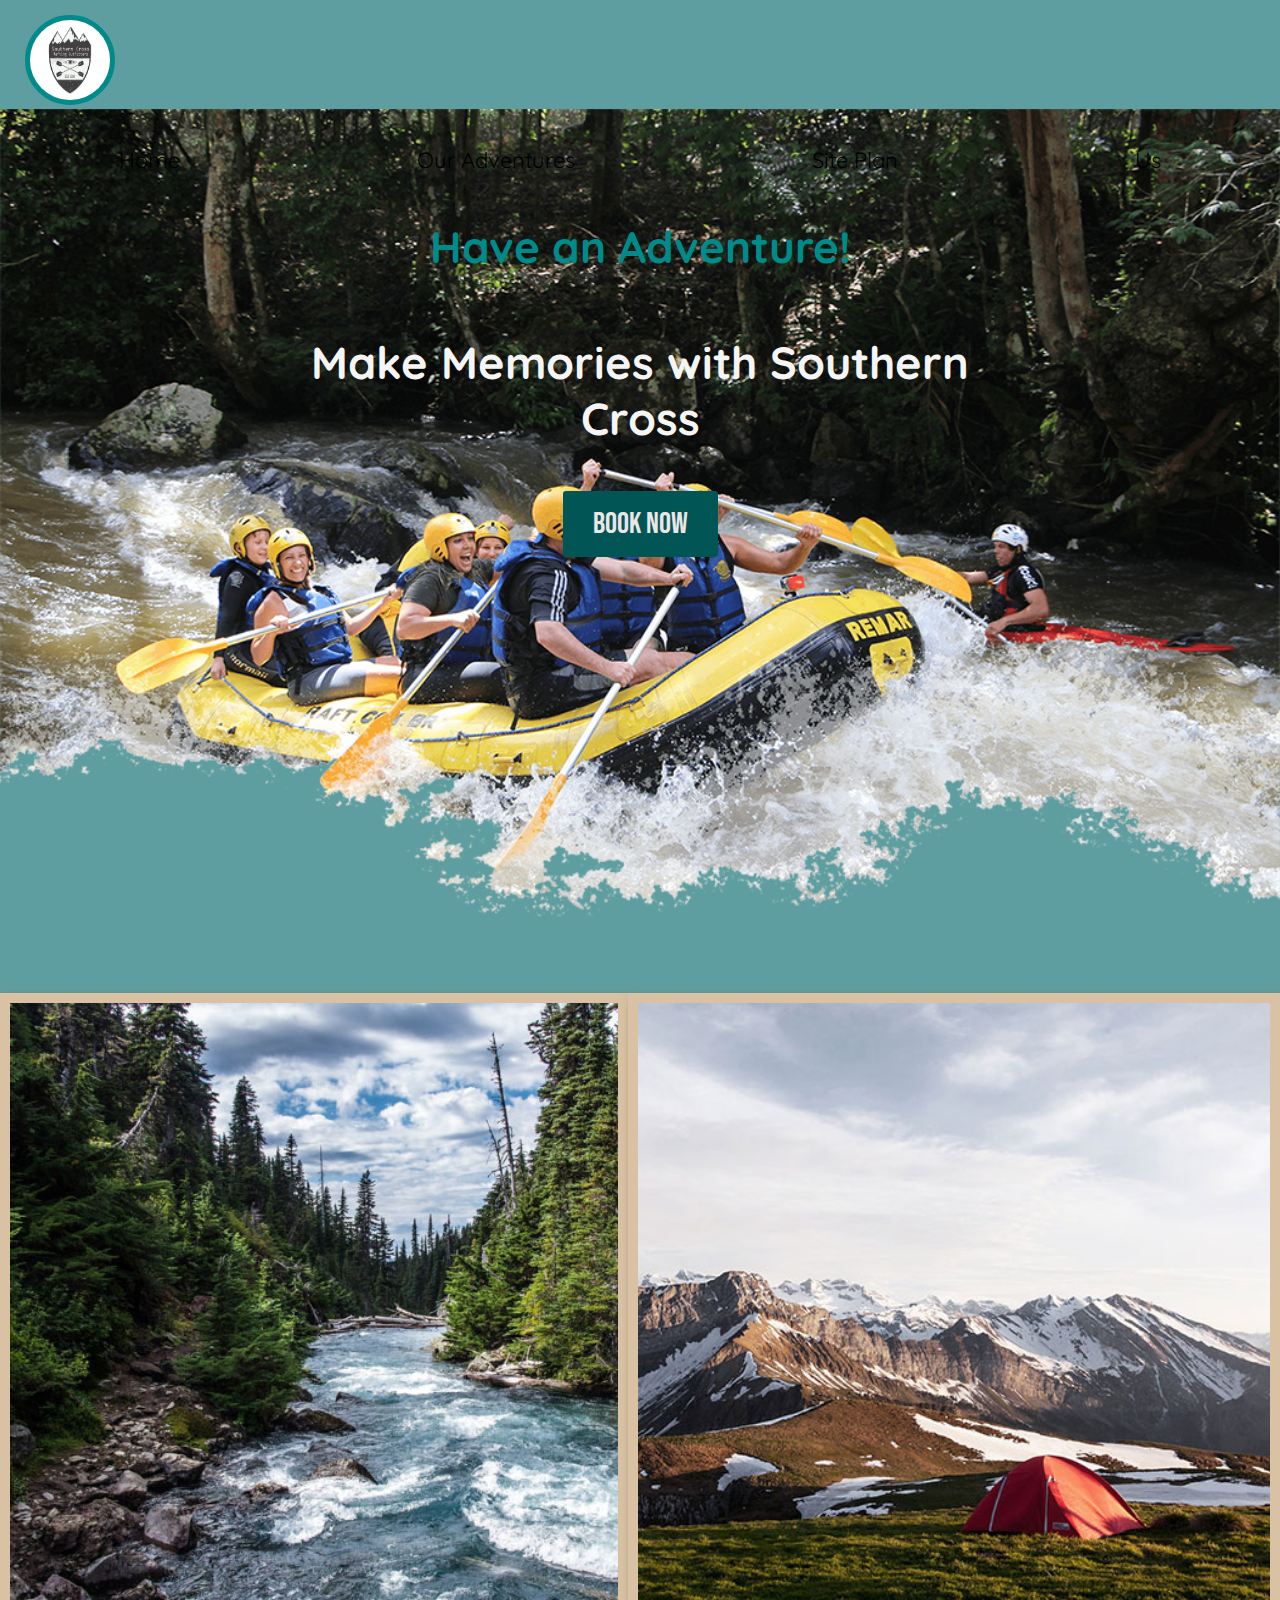
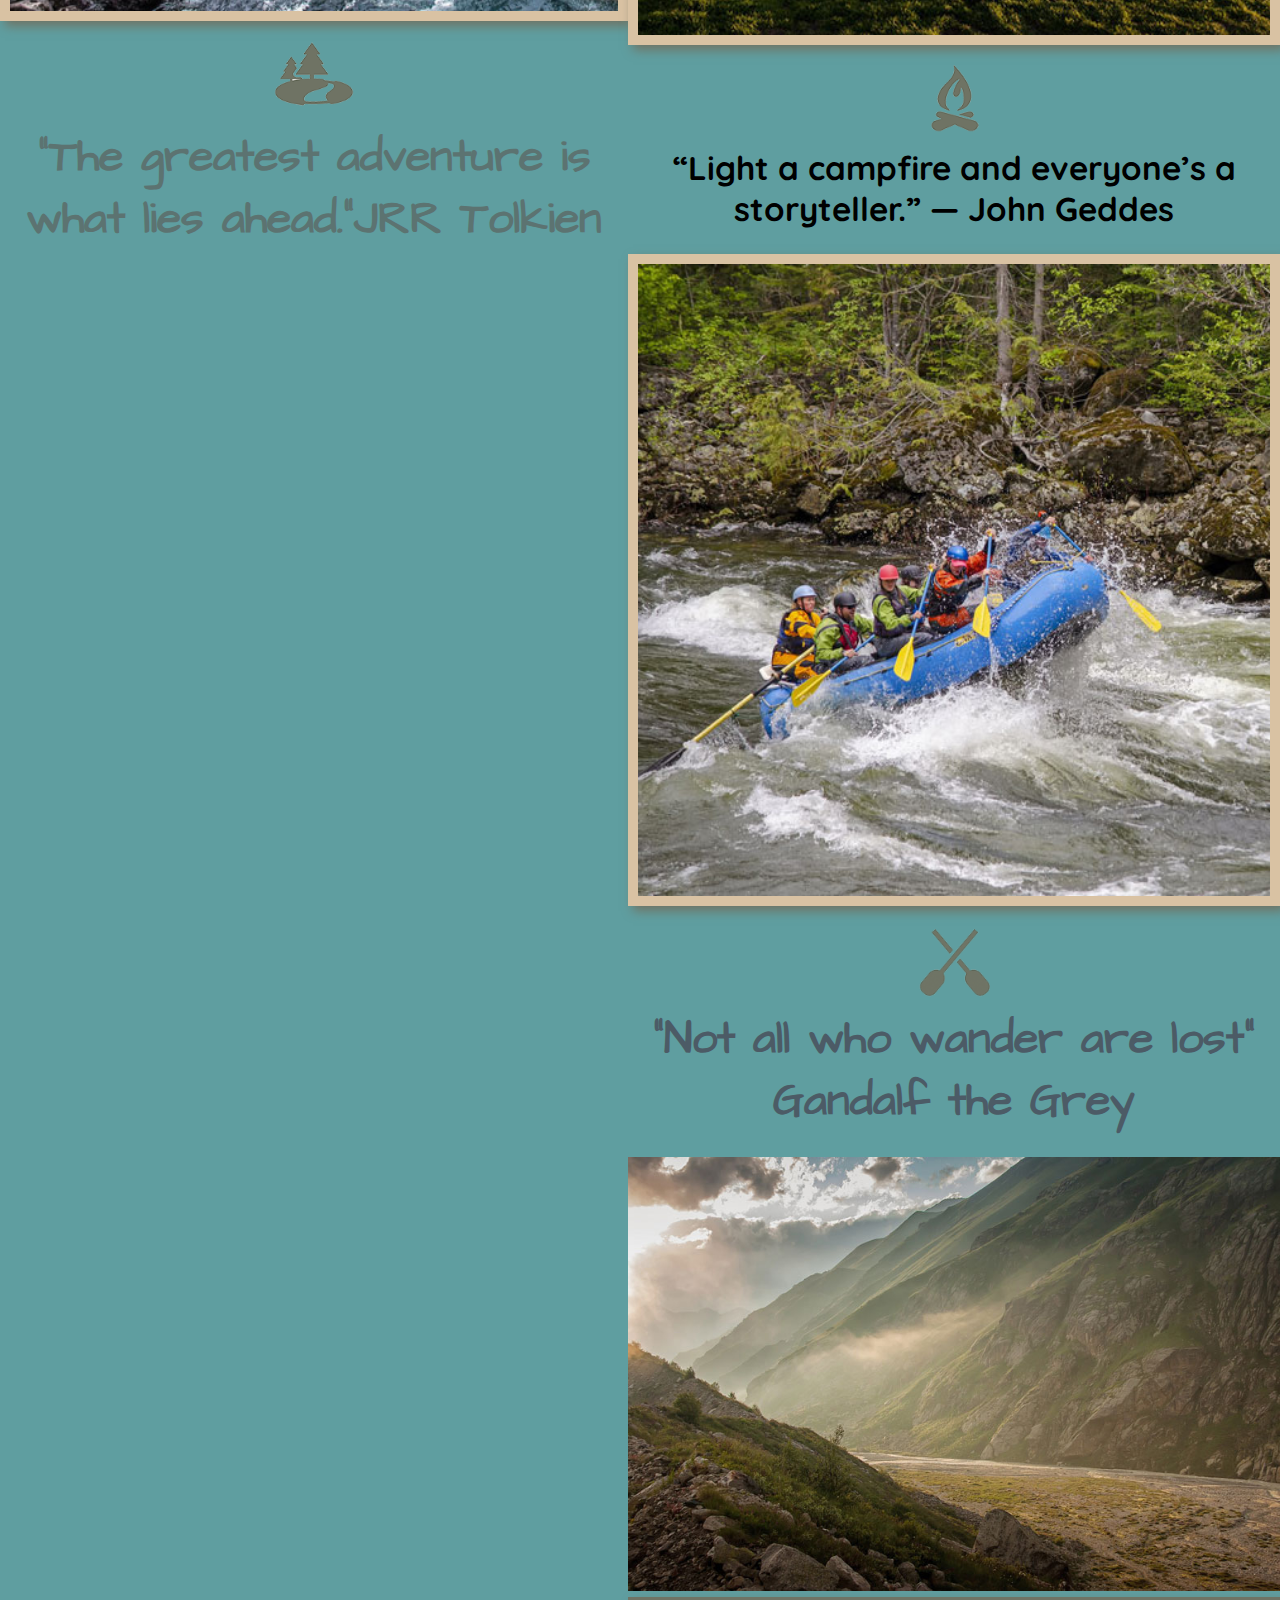
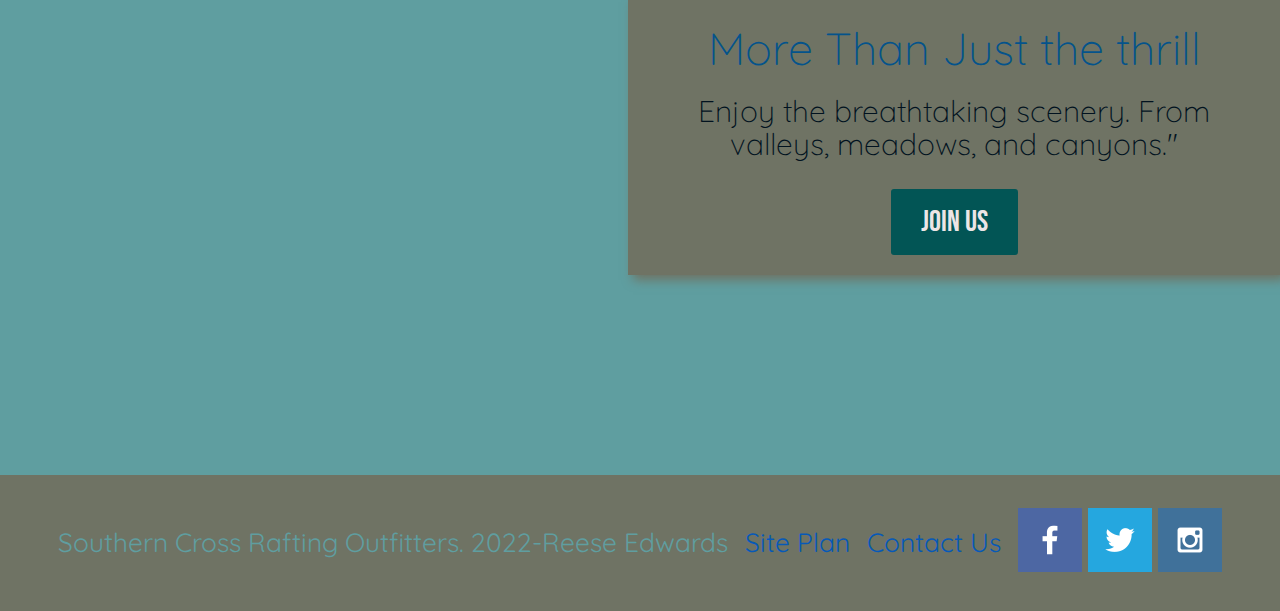
<file: index.html>
<!DOCTYPE html>
<html lang="en">
<head>
    <meta charset="UTF-8">
    <meta http-equiv="X-UA-Compatible" content="IE=edge">
    <meta name="viewport" content="width=device-width, initial-scale=1.0">
    <title>"White water rafting vacations! Southern Cross rafting outfitters  Home"</title>
    <link rel="stylesheet" href="styles/styles.css">
    <link rel="stylesheet" href=" https://fonts.googleapis.com/css?family=Cabin">
    <link rel="stylesheet" href=" https://fonts.googleapis.com/css?family=Bebas Neue">
    <link rel="stylesheet" href=" https://fonts.googleapis.com/css?family=Pacifico">
    <link rel="stylesheet" href=" https://fonts.googleapis.com/css?family=Architects Daughter">
    <link rel="stylesheet" href=" https://fonts.googleapis.com/css?family=Quicksand">
</head>
<body>
    <div id="content">

    </div>
          
    
      <header>
    
     </div>
</body> 
    <a id="logo_link", href="index.html">
    <img class="logo" src="images/Southern-cross.jpg"  alt="Southern cross logo">
    </a>
    <nav>
        <a class="nav-buttons" href="index.html">Home</a>
        <a class="nav-buttons"  href="adventures.html">Our Adventures</a>
        <a class="nav-buttons"  href="site-plan-rafting.html">Site Plan</a>
        <a class="nav-buttons" href="contactus.html">Us</a>
    </nav>
</header>
<div id="hero">
    <div id="hero-box">
        <img id="hero-img" src="images/hero.png"  alt="People enjoying rafting.">
    </div>
    
    <section id="hero-msg">
        <h1 class="home-title">Have an Adventure!</h1>
        <h4 id="make-memory-tag"> Make Memories with Southern Cross</h4>
        <div class="button-box">
            <a class="book" href="contactus.html">Book Now</a>
             </div>
        </section>
</div>
<main class="home-grid">
    <section class="rivers-card">
        <img class="card-img" src="images/rivers.jpg" alt="tent in mountains">
        <img class="icon" src="images/river_icon.png" alt="river icon">
        <h2 id="rivers-card-msg"> “The greatest adventure is what lies ahead."JRR Tolkien</h2>  
    </section>
    <section class="camping-card">
        <img class="card-img" src="images/camping.jpg" alt="tent in mountains">
        <img class="icon" src="images/fire_icon.png" alt="fire icon">
        <h2>“Light a campfire and everyone’s a storyteller.” — John Geddes</h2>
    
        <section class="rapids-card">
        <img class="card-img" src="images/rapids.jpg" alt="rafting boat">
        <img class="icon" src="images/oars.png" alt="oars icon">
        <h2 id="rapids-card-msg">"Not all who wander are lost" Gandalf the Grey</h2>
    </section>
    <div id="background>"></div>
    <img class="mountains" src="images/mountains.jpg" alt="Misty Mountains">
       <section class="msg">
            <h2 id="mountains-msg">More Than Just the thrill</h2>
            <p id="scenery-msg">Enjoy the breathtaking scenery. From valleys, meadows, and canyons."</p>
            <a class="join" href="rivers.html" >Join Us</a>  
            <!-- <a class="book" href="rivers.html" >Book Now</a>  -->
        
    </section>

</main>
<footer>
    <p>Southern Cross Rafting Outfitters. 2022-Reese Edwards</p>
    <p><a href="site-plan-rafting.html">Site Plan</a></p>
    <p><a href="contactus.html">Contact Us</a></p>
    <div class="social">
        <a href="https://facebook.com" target="_blank">
            <img src="images/facebook.png" alt="fb icon">
        </a>
        <a href="https://twitter.com" target="_blank">
            <img src="images/twitter.png" alt="twitter icon">
        </a>
        <a href="https://instagram.com" target="_blank">
            <img src="images/instagram.png" alt="twitter icon">
        </a>

    </div>
</footer>

    
</body>
</html>
</file>
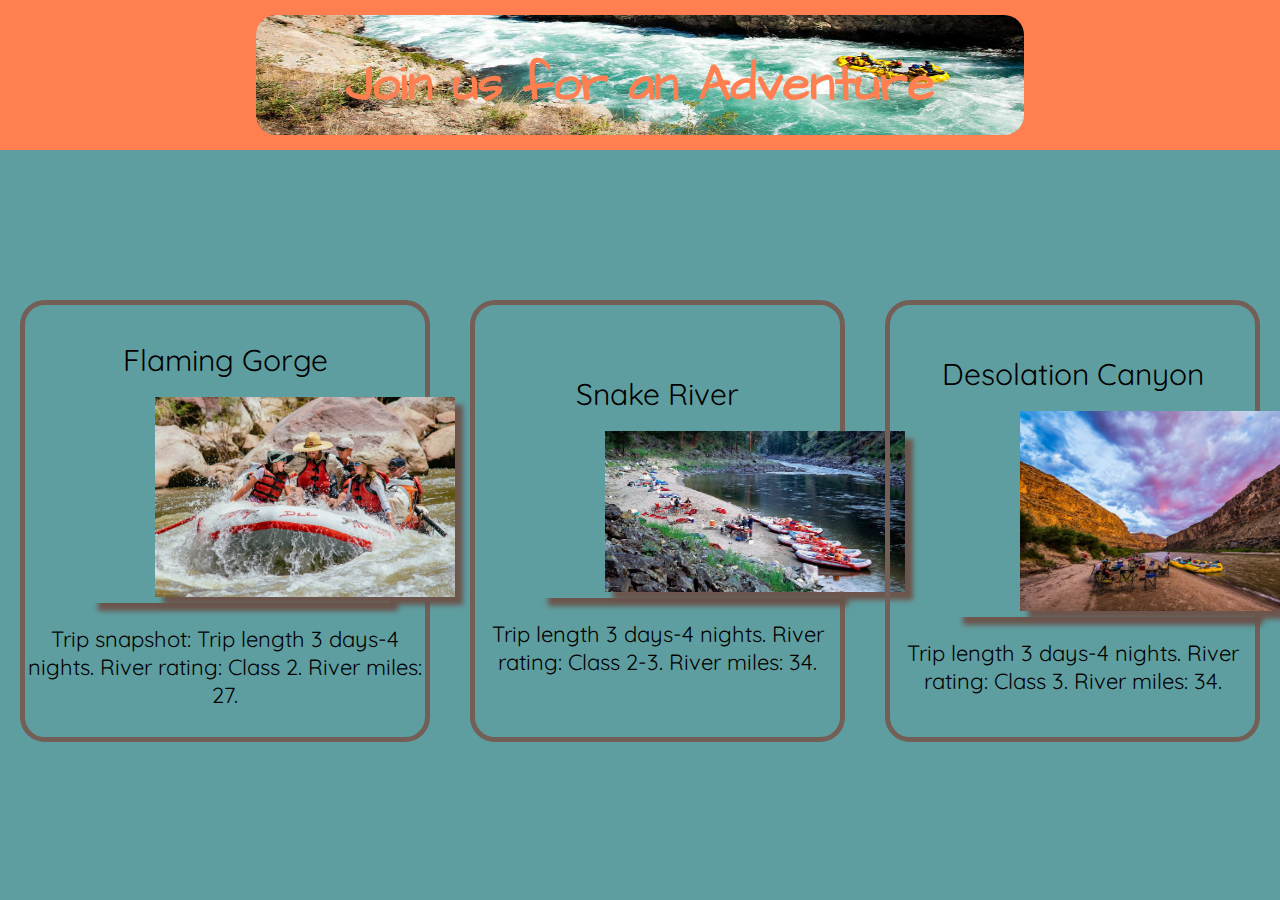
<file: adventures.html>
<!DOCTYPE html>
<html lang="en">
<head>
    <meta charset="UTF-8">
    <meta http-equiv="X-UA-Compatible" content="IE=edge">
    <meta name="viewport" content="width=device-width, initial-scale=1.0">
    <title>"Our Adventures"</title>
    <link rel="stylesheet" href="styles/styles.css">
    <link rel="stylesheet" href=" https://fonts.googleapis.com/css?family=Cabin">
    <link rel="stylesheet" href=" https://fonts.googleapis.com/css?family=Bebas Neue">
    <link rel="stylesheet" href=" https://fonts.googleapis.com/css?family=Pacifico">
    <link rel="stylesheet" href=" https://fonts.googleapis.com/css?family=Architects Daughter">
    <link rel="stylesheet" href=" https://fonts.googleapis.com/css?family=Quicksand">
</head>
<body>
    
          
    
      <header class="header-adv">
        <div id="adventures">
            <!-- <span id="header-message"> -->
            <img id="header-img" src="images/hero-pic.jpg"  alt="river rafting.">
            <p class="message1">Join us for an Adventure </p>
            <!-- <p class="message2">Leave with a Lifetime of Memories</p> -->
        <!-- </span> -->
                
               
                
        </div>
     
 
    
    <!-- </a>
    <nav>
        <a class="nav-buttons" href="index.html">Home</a>
        <a class="nav-buttons"  href="adventures.html">Our Adventures</a> -->
        <!-- <a class="nav-buttons"  href="site-plan-rafting.html">Site Plan</a>
        <a class="nav-buttons" href="contactus.html">Us</a> -->
    <!-- </nav> -->     
</header>
<div class="container">
        <div class ="adv-card">
            <div class="top-msg">
                <p>Flaming Gorge</p>
        </div>
            <div class="card-fg">
                <img class="card-fg" src="images/utah-rafting.jpg" alt-="Flaming Gorge">
            </div>
            <div class ="bottem-msg">
                <p class="adv-card-1-mess">Trip snapshot: 
                    Trip length 3 days-4 nights. 
                    River rating: Class 2. 
                    River miles: 27. 
                </p>
            </div>
        </div>
        <div class ="adv-card">
            <div class="top-msg">
            <p>Snake River</p>
            </div>
            <div class="card-fg">
                <img class="card-fg" src="images/Idaho-Whitewater-Rafting.jpg" alt="Snake river">
            </div>
            <div class="bottem-msg">
                <p class="adv-card-2-mess">Trip length 3 days-4 nights. 
                    River rating: Class 2-3. 
                    River miles: 34. 
                </p>
            </div>
            </div>
        <div class ="adv-card">
            <div class ="top-msg">
                <p>Desolation Canyon</p>
            </div>
            <div class="card-fg">
                <img class="card-fg" src="images/utah-green-river-desolation.jpg">
            </div>
            <div class ="bottem-msg">
            <p class="adv-card-3-mess">Trip length 3 days-4 nights. 
                River rating: Class 3. 
                River miles: 34. </p>
            </div>

</div>        
        
        
        
    
     



    <!-- <a id="logo_link" href="index.html"></a> -->
    <!-- <img class="logo" src="images/Southern-cross.jpg"  alt="Southern cross logo">  -->
</body>
<!-- <footer>
    <p>Southern Cross Rafting Outfitters. 2022-Reese Edwards</p>
    <p><a href="site-plan-rafting.html">Site Plan</a></p>
    <p><a href="contactus.html">Contact Us</a></p>
    <div class="social">
        <a href="https://facebook.com" target="_blank">
            <img src="images/facebook.png" alt="fb icon">
        </a>
        <a href="https://twitter.com" target="_blank">
            <img src="images/twitter.png" alt="twitter icon">
        </a>
        <a href="https://instagram.com" target="_blank">
            <img src="images/instagram.png" alt="twitter icon">
        </a>

    </div>
</footer> -->

    

</html>
</file>
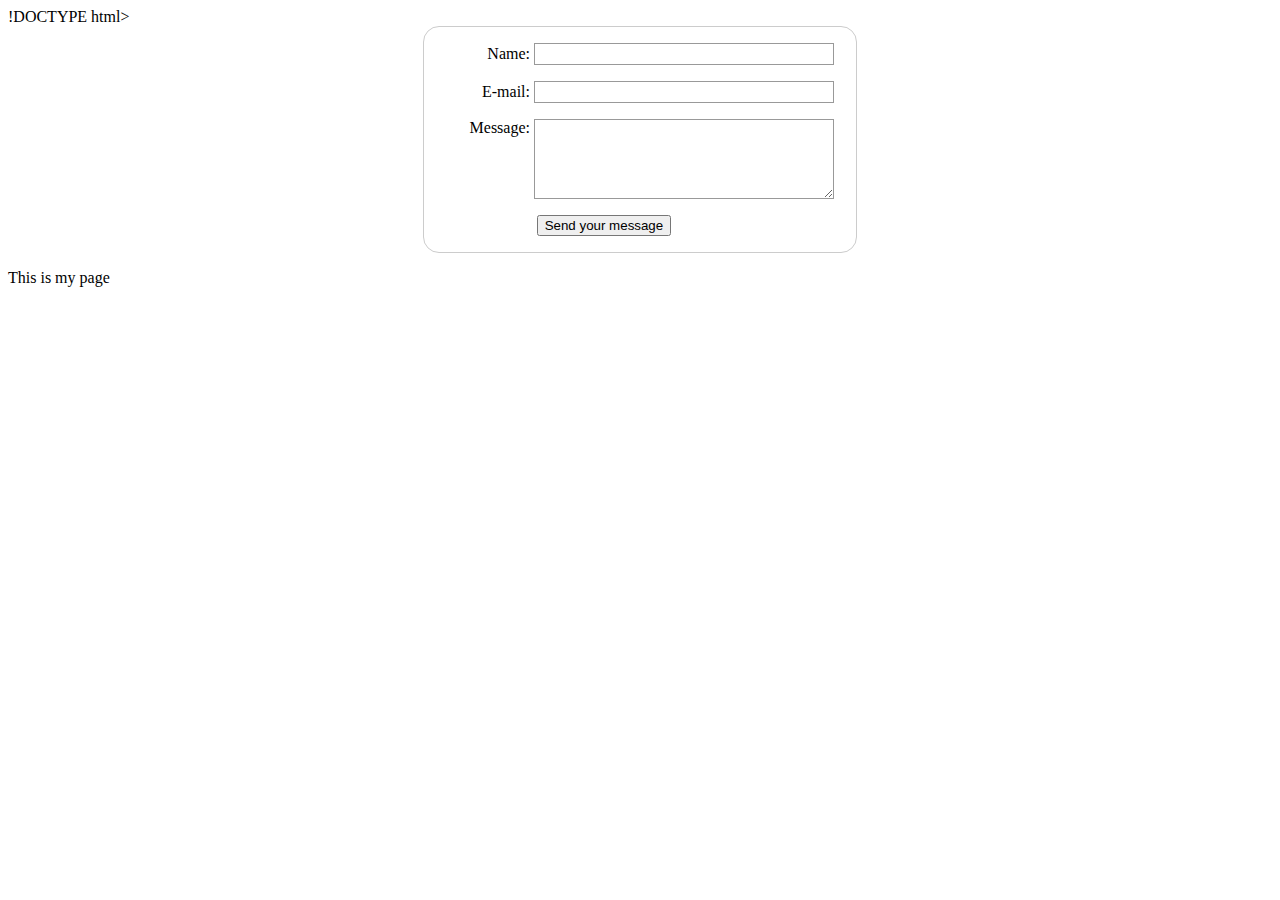
<file: contactus.html>
!DOCTYPE html>
<html lang="en-US">
  <head>
    <meta charset="utf-8">
    <meta name="viewport" content="width=device-width">
    <title>My test page</title>
    <style>
        form {
  /* Center the form on the page */
  margin: 0 auto;
  width: 400px;
  /* Form outline */
  padding: 1em;
  border: 1px solid #ccc;
  border-radius: 1em;
}

ul {
  list-style: none;
  padding: 0;
  margin: 0;
}

form li + li {
  margin-top: 1em;
}

label {
  /* Uniform size & alignment */
  display: inline-block;
  width: 90px;
  text-align: right;
}

input,
textarea {
  /* To make sure that all text fields have the same font settings
     By default, textareas have a monospace font */
  font: 1em sans-serif;

  /* Uniform text field size */
  width: 300px;
  box-sizing: border-box;

  /* Match form field borders */
  border: 1px solid #999;
}

input:focus,
textarea:focus {
  /* Additional highlight for focused elements */
  border-color: #000;
}

textarea {
  /* Align multiline text fields with their labels */
  vertical-align: top;

  /* Provide space to type some text */
  height: 5em;
}

.button {
  /* Align buttons with the text fields */
  padding-left: 90px; /* same size as the label elements */
}

button {
  /* This extra margin represent roughly the same space as the space
     between the labels and their text fields */
  margin-left: 0.5em;
}
#feedback {
    background-color: antiquewhite;
    position: absolute;
    top: 0;
    left: 0;
    right: 0;
    padding: .5em;
    /* make this element invisible until we are ready for it */
    display: none;      
}
.moveDown {
    margin-top: 3em;
}
        
      </style>
      
  </head>
  <body>
    <div id="feedback"></div>
    <form action="/my-handling-form-page" method="post">
        <ul>
          <li>
            <label for="name">Name:</label>
            <input type="text" id="name" name="user_name" />
          </li>
          <li>
            <label for="mail">E-mail:</label>
            <input type="email" id="mail" name="user_email" />
          </li>
          <li>
            <label for="msg">Message:</label>
            <textarea id="msg" name="user_message"></textarea>
          </li>
          <li class="button">
            <button type="submit">Send your message</button>
          </li>
          
        </ul>
      </form>
      
    <p>This is my page</p>
    <script>
    // get the feedback div element so we can do something with it.
    const feedbackElement = document.getElementById('feedback');
    // get the form so we can read what was entered in it.
    const formElement = document.forms[0];
    // add a 'listener' to wait for a submission of our form. When that happens run the code below.
    formElement.addEventListener('submit', function(e) {
        // stop the form from doing the default action.
        e.preventDefault();
        // set the contents of our feedback element to a message letting the user know the form was submitted successfully. Notice that we pull the name that was entered in the form to personalize the message!
        feedbackElement.innerHTML = 'Hello '+ formElement.user_name.value +'! Thank you for your message. We will get back with you as soon as possible!';
        // make the feedback element visible.
        feedbackElement.style.display = "block";
        // add a class to move everything down so our message doesn't cover it.
        document.body.classList.toggle('moveDown');
    });
</script>
  </body>
</html>
</file>
<file: styles/styles.css>
nav a{
    text-align: center;
    color: black;
    text-decoration: none;
    padding: 35px;
}
.nav-buttons{
    font-family:"Quicksand", sans-serif;

}
.hero{
    display:grid;
    grid-template-columns: 1fr 3fr 1fr;
}
#hero{
    display: grid;
    grid-template-columns: 1fr 3fr 1fr;
    margin-top: -100px;
}
#hero-box{
    grid-column: 1/4;
    grid-row: 1/3;
    z-index: -1;
}
#hero-msg h1,#hero-msg{
    text-align: center;
    font-family:'Quicksand', sans-serif;
    font-weight: 25px;
}
#hero-msg{
    grid-column: 2/3;
    grid-row: 1/2;
    margin-top: 100px;
    }
#hero-msg h4{
    color:whitesmoke
}
.book{
    font-family: "Bebas Neue", sans-serif;
    font-size: 25px;
}
.button-box{
    text-align: center;
}
.card-img,.mountains{
    margin-top: 25px;
    width: 100%;

}
.home-grid{
    display: grid;
    grid-template-columns: 10 fr;
}
main section{
    text-align: center;
}
 div id{
    max-width: 1600px;
    margin: 0 auto;
}
 body{
    background-color: #5f9ea0;
    font-family:'Poppins', 'Quicksand', sans-serif;
    font-size: 22px;
    margin: 0;
    padding: 0;
 }
h2{
    margin: 0;
}

 .header-main{
    background-color: #ff7f50;
    display:grid;
    grid-template-columns: 150px auto;
}
nav{
    display:flex;
    justify-content: space-around
}
nav a:hover{
    background-color: black;
    color: #696969;
}

.home-title{
    color: #008b8b;
    font-family: 'Architects Daughter', 'Quicksand', sans-serif;
    font-size: 2em;
    margin-top: 10px;
}

#make-memory-tag{
    font-family:"Quicksand", sans-serif;
    color: #b43d3d;
    font-size: 45px;
}
.book, .join{
    background-color: #025555;
    color: rgb(236, 230, 230);
     text-decoration: none;
     font-family:"Bebas Neue", sans-serif ;
     font-size: 30px;
     padding: 15px 30px;
     margin-top: 50px;
     box-sizing: border-box;
     border-radius: 3px;

}
.book:hover, .join:hover{
    background-color: #9fe9f3;
    color: #2b2a2a;

}
.msg h2{
    color: #052958;
}
.msg p{
    color: #052958;
    font-size: 1em;
    padding-bottom: 15px;

}
footer{
    color: #5f9ea0;
    padding: 25px 50px;
}
footer a{
    color: #0659b8;
    text-decoration: none;
}
footer a:hover{
    color: #442020;
}
.icon{
    width: 80px;
    padding-top: 10px
}
.logo{
    height: 80px;
    width: 80px;
    border: 5px solid #008b8b;
    border-radius: 50%;
    margin-left: 25px;
    margin-top: 15px;
}
#logo_link{
    padding-top: 5px;
    justify-self: center;
    align-self: center;
}
#hero-img{
    width: 100%;
}
footer{
    background-color: #6f7364;
    padding: 25px 50px;
    margin-top: 200px;
    display: flex;
    justify-content: space-around;
    align-items: center;
}
footer p{
    font-size: 1.2em ;
}
footer p a:hover{
    text-decoration: underline;
}
.msg{
    background-color: #6f7364;
    line-height: 1.5em;
    padding: 35px;
    grid-column: 6/10;
    grid-row: 6/7;
    box-shadow: 5px 5px 10px #6f7364 ;
}

#logo_link{
    padding-top: 5px;
}
    footer.social img{ padding-top: 15px;
    }
.card-img{
    border: 10px solid #d9c2a3;
    transition: transform .5s;
    box-shadow: 5px 5px 10px #6f7364;
}
.card-img:hover{
    opacity: .6;
    transform: scale(1.1);
}
main section img {
    box-sizing: border-box;
}
.rivers-card{
    grid-column: 2/4;
    grid-row: 2/3;
}
#rivers-card-msg{
    font-family:"Architects Daughter", sans-serif;
    color: #5c7371;
    font-size: 45px;
    font-weight: bold;
    margin-top: 10px;
}

.rapids-card{
    grid-column: 8/10;
    grid-row: 2/3;
}

#rapids-card-msg{
    font-family:"Architects Daughter", sans-serif;
    color: #4c5b66;
    font-size: 45px;
    font-weight: bolder;
}
.camping-card{
    grid-column: 5/7;
    grid-row: 2/3;
}
#background{
    grid-column: 1/11;
    grid-row:4/9;
}
.mountains{
    width: 100%;
    grid-column: 2/7;
    grid-row:5/8;
    box-shadow: 5px 5px 10 px #6f7364;
}
.msg{
    grid-column: 6/10;
    grid-row: 6/7;
}
#mountains-msg{
    font-family:"Quicksand", sans-serif;
    color: #04538b;
    font-size: 45px;
    font-weight:200;
}
#scenery-msg{
    font-family:"Quicksand", sans-serif;
    color: #01121f;
    font-size: 30px;
    font-weight:200;
    @media screen and (max-width: 900px) {
        #hero, .home-grid {
            display: block;
            height: auto;
        }
        nav, footer {
            flex-direction: column;
        }
        nav a {
            display: block;
            padding: 15px;
        }
        #hero {
            margin-top: 0;
        }
        #hero-msg {
            margin-top: 0;
        }
        #hero-msg h4 {
            display: none;
        }
        .home-title {
            font-size: 25px;
            color: #6f7364;
        }
        .rivers-card, .camping-card, .rapids-card {
            margin: 50px auto;
            width: 60%;
        }
        #background {
            display: none;
        }
        .mountains, .msg {
            width: 80%;
            display: block;
            margin: 0 auto;
        }
        footer {
            margin-top: 25px;
        }
    }
}
#header-img{
    display: flex;
    justify-content: center;
    width:60%;
    height:100%;
    margin-top: 15px;
    /* border:5px solid #745f57; */
    border-radius: 20px;
}
#adventures{
    display: flex;
    justify-content: center;
    width: 100%;
    height: 80%;

}
.message1{
    display:flex;
    align-items:flex-start; 
    justify-content: flex-start;
    position: absolute;
    color:  #ff7f50;
    font-size: 50px;
    font-weight: bolder;
    font-family: Architects Daughter,Verdana, Geneva, Tahoma, sans-serif ;
    
    
}

.header-adv{
    background-color: #ff7f50;
    height: 150px;
    width: 100%;
}
.adv-card{
    display:flex;
    flex-direction: column;
    justify-content:center; 
    text-align: center;
    border: 5px solid #745f57 ;
    margin: 20px 20px 20px 20px;
    border-radius: 25px;
    margin-top: 150px;
}

.container{
    
    display:flex;
    flex-direction: row;
    width:100vw;
    /* flex-wrap: nowrap; */
    max-width: fit-content;
    
}

.card-fg{
    margin-left: 65px;
    max-width: 300px;
    height:auto;
    box-shadow:8px 8px 5px #6b554d; 
    
    
}
.top-msg{
    display:flex;
    justify-content: center;
    height:20%;
    font-family:quicksand,Georgia, Times, 'Times New Roman', serif ;
    font-size: 30px;
 
}

.bottem-msg{
    max-height:50%;
    width:100%;
    font-family:quicksand,Georgia, Times, 'Times New Roman', serif ;
}
</file>
